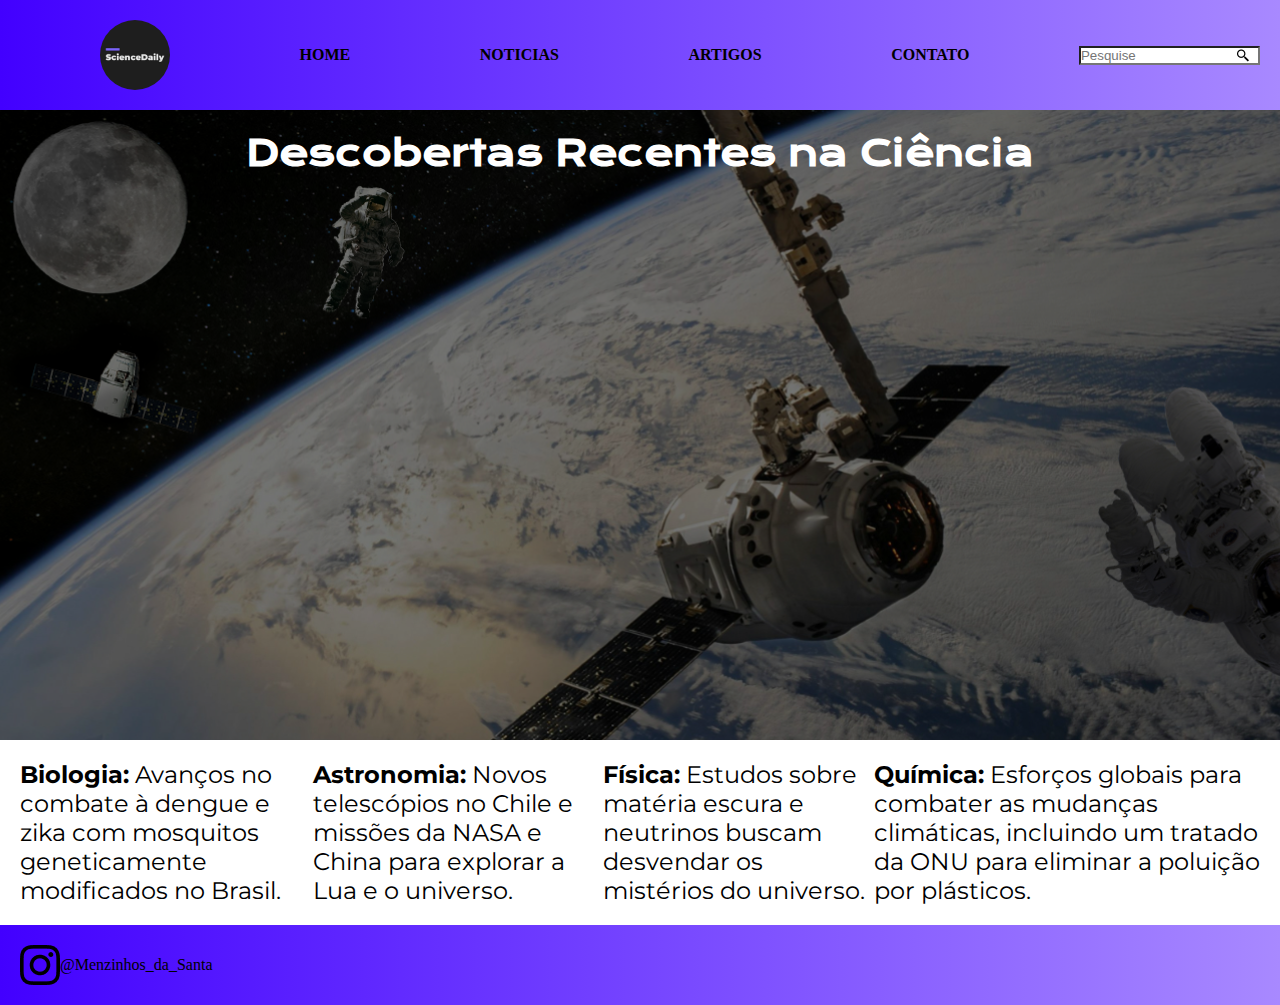
<file: index.html>
<!DOCTYPE html>
<html lang="en">

<head>
    <meta charset="UTF-8">
    <meta name="viewport" content="width=device-width, initial-scale=1.0">
    <title>AT 2 TRI PDS/INW/COG</title>
    <link rel="stylesheet" href="style.css">
</head>

<body>
    <header>
        <img src="img/Preview.png" alt="logo">
        <a href="">HOME</a>
        <a href="">NOTICIAS</a>
        <a href="">ARTIGOS</a>
        <a href="">CONTATO</a>
        <input type="text" id="pesquisa" placeholder="Pesquise">
    </header>

    <main>
        <div class="principal">
            <h1>Descobertas Recentes na Ciência</h1>
        </div>

        <div class="texto">
            <p><b>Biologia:</b> Avanços no combate à dengue e zika com mosquitos geneticamente modificados no Brasil.
            </p>
            <p><b>Astronomia:</b> Novos telescópios no Chile e missões da NASA e China para explorar a Lua e o universo.
            </p>
            <p><b>Física:</b> Estudos sobre matéria escura e neutrinos buscam desvendar os mistérios do universo.</p>
            <p><b>Química:</b> Esforços globais para combater as mudanças climáticas, incluindo um tratado da ONU para
                eliminar a poluição por plásticos.</p>
        </div>
    </main>

    <footer>
        <img src="img/insta.png" alt="logo insta">
        <p>@Menzinhos_da_Santa</p>
    </footer>

</body>

</html>
</file>
<file: style.css>
@import url('https://fonts.googleapis.com/css2?family=Krona+One&family=Montserrat&display=swap');


*{
  margin: 0;
  padding: 0;
}

body{
  width: 100%;
}

header {
    background-image: linear-gradient(to right, #4200ff, #a889ff);
    color: #000000;
    padding: 20px;
    display: flex;
    justify-content: space-between;
    align-items: center;
    margin: 0px;
}

header img {
    height: 70px;
    margin-left: 80px;
    border-radius: 77%;
}

header a{
    color: #000000;
    text-decoration: none;
    margin-left: 20px;
    font-weight: bold;
}

#pesquisa {    
    background-image: url("img/Search.png");
    background-repeat: no-repeat;
    background-position: right;
    background-size: 30px;
  }

  .texto{
    display: flex;
    flex-direction: row; 
    text-align: left;
    width: 97%;
    justify-content: space-around;
    padding: 20px;
  }
  main h1{
    color: white;
    font-size: 36px;
    font-family: 'Krona One', sans-serif;
    text-align: center;
    padding: 20px
  }
  

  main p{
    font-size: 24px; 
    font-family: 'Montserrat', sans-serif;
  }                            

  .principal {
    background-image: url('img/AT.png');
    height: 630px;
    background-repeat: no-repeat;
}

footer{
  background-image: linear-gradient(to right, #4200ff, #a889ff);
    color: #000000;
    padding: 20px;
    display: flex;
    align-items: center;
    margin: 0px;
  }

 @media (max-width: 768px) {
    header {
      flex-direction: column;
      align-items: center;
      text-align: center;
    }
  
    header img {
      margin: 0;
    }
  
    header a {
      margin: 10px 0;
    }
  
    .texto {
      width: 100%;
      padding: 10px;
    }
  
    main h1 {
      font-size: 28px;
    }
  
    main p {
      font-size: 20px;
    }
  
    .principal {
      height: auto;
      background-size: cover;
    }
  }
  
  @media (max-width: 480px) {
    header {
      padding: 10px;
    }
  
    header img {
      height: 50px;
    }
  
    header a {
      font-size: 14px;
    }
  
    .texto {
      padding: 5px;
    }
  
    main h1 {
      font-size: 24px;
    }
  
    main p {
      font-size: 18px;
    }
  
    .principal {
      height: auto;
      background-size: cover;
    }
  }
</file>
